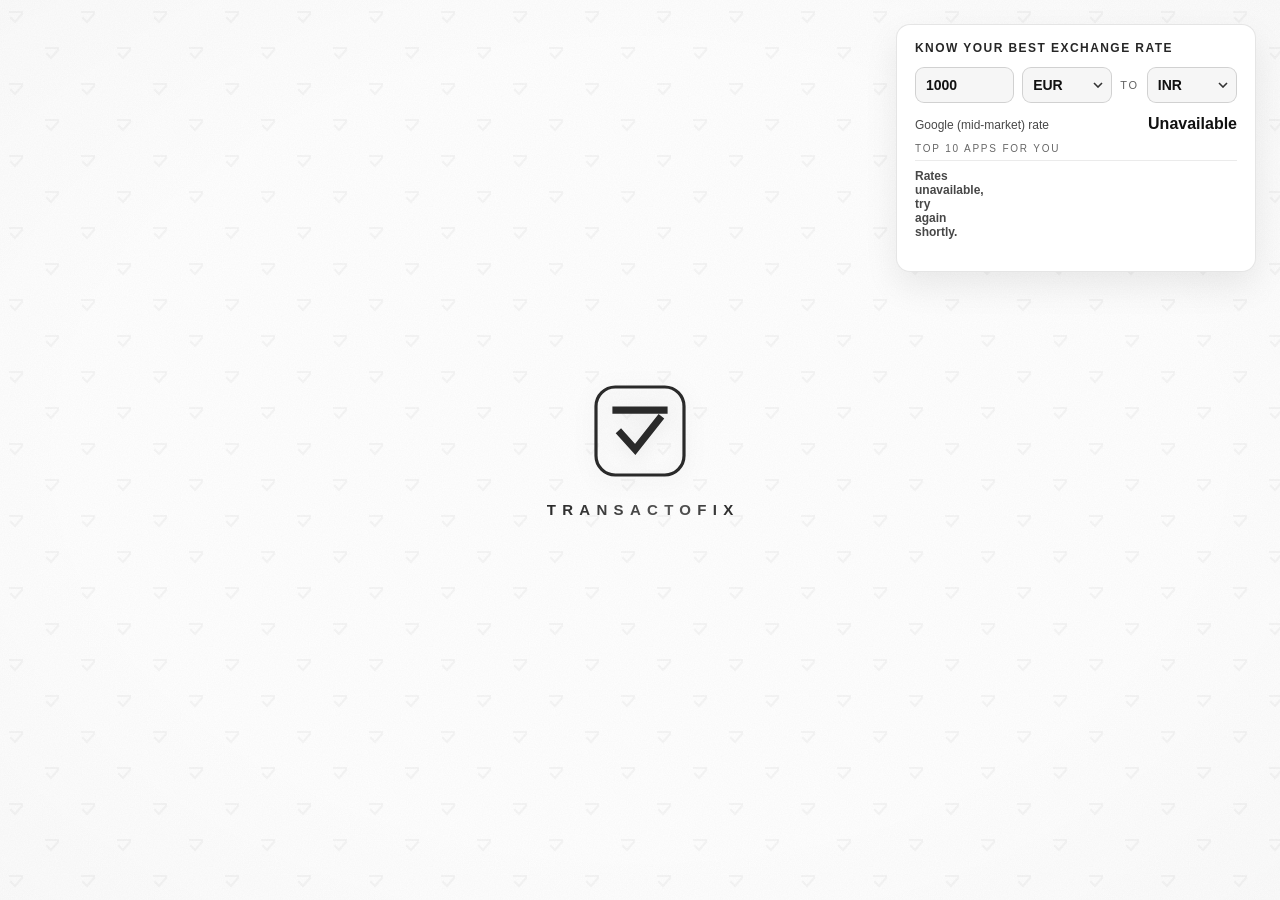
<file: index.html>
<!DOCTYPE html>
<html lang="en">
<head>
  <meta charset="utf-8">
  <meta name="viewport" content="width=device-width, initial-scale=1">
  <title>Transactofix</title>
  <meta name="description" content="Check the live mid-market exchange rate between any two currencies, so you know the best rate before you send or exchange money.">
  <link rel="icon" href="data:image/svg+xml,%3Csvg xmlns='http://www.w3.org/2000/svg' viewBox='0 0 120 120'%3E%3Crect width='120' height='120' rx='26' fill='%238a8a8a'/%3E%3Cpath d='M30 34h60' stroke='%23f4f4f2' stroke-width='9' stroke-linecap='square'/%3E%3Cpath d='M36 63l18 20 30-38' fill='none' stroke='%23f4f4f2' stroke-width='9' stroke-linecap='square' stroke-linejoin='miter'/%3E%3C/svg%3E">
  <style>
    * { box-sizing: border-box; }
    html, body { margin: 0; min-height: 100%; }
    html { background: #ffffff; }
    body {
      min-height: 100vh; position: relative; overflow: hidden; isolation: isolate;
      font-family: "Helvetica Neue", "Segoe UI", Arial, sans-serif; color: #1d1d1f;
      background-color: #ffffff;
      background-image:
        radial-gradient(ellipse at center, rgba(255,255,255,0) 60%, rgba(0,0,0,0.015) 100%),
        url("data:image/svg+xml,%3Csvg xmlns='http://www.w3.org/2000/svg' width='220' height='220'%3E%3Cfilter id='n'%3E%3CfeTurbulence type='fractalNoise' baseFrequency='0.85' numOctaves='3' stitchTiles='stitch'/%3E%3CfeColorMatrix values='0 0 0 0 0  0 0 0 0 0  0 0 0 0 0  0 0 0 0.55 0'/%3E%3C/filter%3E%3Crect width='220' height='220' filter='url(%23n)' opacity='0.05'/%3E%3C/svg%3E"),
        url("data:image/svg+xml,%3Csvg xmlns='http://www.w3.org/2000/svg' width='72' height='72' viewBox='0 0 72 72'%3E%3Cg fill='none' stroke='%23000000' stroke-opacity='0.035' stroke-width='2' stroke-linecap='square'%3E%3Cpath d='M10 12h12'/%3E%3Cpath d='M11 18l4 4 7-8'/%3E%3Cpath d='M46 48h12'/%3E%3Cpath d='M47 54l4 4 7-8'/%3E%3C/g%3E%3C/svg%3E");
      background-attachment: fixed;
    }
    /* Soft light sweep across the matte grey */
    body::before {
      content: ""; position: fixed; inset: -20% -50%; z-index: -1; pointer-events: none;
      background: linear-gradient(112deg, rgba(0,0,0,0) 38%, rgba(0,0,0,0.025) 47%, rgba(0,0,0,0.045) 50%, rgba(0,0,0,0.025) 53%, rgba(0,0,0,0) 62%);
      transform: translateX(-60%); animation: sweep 9s ease-in-out infinite;
    }
    @keyframes sweep { 0% { transform: translateX(-60%); } 55%, 100% { transform: translateX(60%); } }
    .shine-text {
      background: linear-gradient(100deg, #2a2a2a 0%, #555555 30%, #1a1a1a 50%, #555555 70%, #2a2a2a 100%);
      background-size: 220% 100%; -webkit-background-clip: text; background-clip: text; color: transparent;
      animation: metal 9s ease-in-out infinite;
    }
    @keyframes metal { 0% { background-position: 100% 0; } 55%, 100% { background-position: 0 0; } }

    /* Centred logo */
    .logo { position: fixed; inset: 0; display: flex; flex-direction: column; align-items: center; justify-content: center; gap: 22px; pointer-events: none; }
    .mark { width: 96px; height: 96px; filter: drop-shadow(0 4px 10px rgba(0,0,0,0.10)); }
    .word { font-weight: 600; font-size: 15px; letter-spacing: 0.42em; margin-right: -0.42em; }

    /* Small rate box, top right */
    .fx {
      position: fixed; top: 24px; right: 24px; z-index: 2; width: 360px; padding: 16px 18px;
      background: #ffffff;
      border: 1px solid rgba(0,0,0,0.10); border-radius: 14px;
      box-shadow: 0 14px 34px rgba(0,0,0,0.08), inset 0 1px 0 rgba(255,255,255,0.9);
      backdrop-filter: blur(6px);
      max-height: calc(100vh - 48px); overflow-y: auto;
    }
    .fx h1 { margin: 0 0 12px; font-size: 12px; font-weight: 600; letter-spacing: 0.12em; white-space: nowrap; text-transform: uppercase; color: rgba(0,0,0,0.85); }
    .pair { display: grid; grid-template-columns: 1.1fr 1fr auto 1fr; gap: 8px; align-items: center; }
    .pair span { font-size: 11px; letter-spacing: 0.16em; text-transform: uppercase; color: rgba(0,0,0,0.62); }
    select, .amt {
      width: 100%; padding: 9px 10px; font-family: inherit; font-weight: 600; font-size: 14px; color: #111;
      border: 1px solid rgba(0,0,0,0.15); border-radius: 9px; outline: none; background-color: rgba(0,0,0,0.035);
    }
    select {
      padding-right: 24px; appearance: none; -webkit-appearance: none; cursor: pointer;
      background: rgba(0,0,0,0.035) url("data:image/svg+xml,%3Csvg xmlns='http://www.w3.org/2000/svg' width='10' height='6'%3E%3Cpath d='M1 1l4 4 4-4' fill='none' stroke='%23333' stroke-width='1.6'/%3E%3C/svg%3E") no-repeat right 8px center;
    }
    .amt::-webkit-outer-spin-button, .amt::-webkit-inner-spin-button { -webkit-appearance: none; margin: 0; }
    .amt { -moz-appearance: textfield; }
    select:focus, .amt:focus { border-color: #111; }
    select option { color: #111; }

    .google { margin-top: 12px; display: flex; justify-content: space-between; align-items: baseline; gap: 10px; font-size: 12px; color: rgba(0,0,0,0.72); }
    .google b { font-size: 16px; color: #111; font-weight: 700; white-space: nowrap; }
    .best { margin-top: 10px; font-size: 10px; letter-spacing: 0.18em; text-transform: uppercase; color: rgba(0,0,0,0.6); }
    ol.list { list-style: none; margin: 6px 0 0; padding: 0; }
    ol.list li {
      display: grid; grid-template-columns: 18px 1fr auto; gap: 8px; align-items: center;
      padding: 8px 0; border-top: 1px solid rgba(0,0,0,0.08); font-size: 12px; color: rgba(0,0,0,0.72);
    }
    ol.list li .n { font-weight: 700; color: rgba(0,0,0,0.55); }
    ol.list li .who b { display: block; font-size: 14px; color: #111; font-weight: 700; }
    ol.list li .get { text-align: right; }
    ol.list li .get b { display: block; font-size: 14px; color: #111; font-weight: 700; white-space: nowrap; }
    .ref { display: flex; align-items: center; gap: 8px; margin-top: 6px; }
    .ref .app {
      display: inline-block; padding: 5px 10px; border-radius: 7px; text-decoration: none; white-space: nowrap;
      font-size: 11px; font-weight: 700; letter-spacing: 0.04em; color: #ffffff;
      background: linear-gradient(100deg, #1d1d1f, #3a3a3c 50%, #1d1d1f); box-shadow: 0 2px 8px rgba(0,0,0,0.18);
    }
    .ref .app:hover { background: #000; }
    .ref .tag { white-space: nowrap; font-size: 9px; letter-spacing: 0.08em; text-transform: uppercase; color: rgba(0,0,0,0.55); }
    ol.list li.pin { border-top: 1px dashed rgba(0,0,0,0.25); }
    ol.list li:first-child .who b::after { content: "BEST"; margin-left: 6px; padding: 1px 5px; font-size: 9px; letter-spacing: 0.12em; border: 1px solid rgba(0,0,0,0.6); border-radius: 4px; vertical-align: 2px; }
    .meta { margin-top: 8px; font-size: 10px; line-height: 1.5; color: rgba(0,0,0,0.55); }
    .meta a { color: rgba(0,0,0,0.75); }
    .err { color: #b42318; font-size: 12px; font-weight: 600; padding: 8px 0; }

    @media (max-width: 560px) {
      body { overflow: auto; }
      .fx { position: relative; top: auto; right: auto; margin: 14px; width: auto; max-height: none; }
      .logo { position: static; padding: 60px 0 80px; }
    }
    @media (prefers-reduced-motion: reduce) {
      body::before, .shine-text { animation: none; }
    }
  </style>
</head>
<body>
  <div class="logo" role="img" aria-label="Transactofix">
    <svg class="mark" viewBox="0 0 120 120" aria-hidden="true">
      <rect x="5" y="5" width="110" height="110" rx="24" fill="none" stroke="#2a2a2a" stroke-width="4"/>
      <path d="M30 34h60" stroke="#2a2a2a" stroke-width="9" stroke-linecap="square"/>
      <path d="M36 63l18 20 30-38" fill="none" stroke="#2a2a2a" stroke-width="9" stroke-linecap="square" stroke-linejoin="miter"/>
    </svg>
    <div class="word shine-text">TRANSACTOFIX</div>
  </div>

  <aside class="fx" aria-label="Exchange rate comparison">
    <h1>Know your best exchange rate</h1>
    <div class="pair">
      <input class="amt" id="amount" type="number" min="1" step="any" value="1000" inputmode="decimal" aria-label="Amount to send">
      <select id="from" aria-label="Select currency"></select>
      <span>to</span>
      <select id="to" aria-label="Currency"></select>
    </div>
    <div class="google"><span>Google (mid-market) rate</span><b id="mid">&hellip;</b></div>
    <div class="best">Top 10 apps for you</div>
    <ol class="list" id="list" aria-live="polite"></ol>
    <div class="meta" id="meta"></div>
  </aside>

  <script>
  (function () {
    "use strict";
    var $ = function (id) { return document.getElementById(id); };
    var POPULAR = ["EUR", "GBP", "USD", "INR", "AED", "CAD", "AUD", "CHF", "PKR", "PHP", "NGN", "PLN"];
    var PINNED = ["Remitly"];   // always shown, even when outside the top 10
    // Referral links shown as a "Get the app" button on that provider's row
    var REFERRALS = {
      scopex: { url: "https://app.scopex.com/oIvj?af_xp=referral&pid=User_invite&deep_link_value=referral&deep_link_sub1=DVIL7Y", label: "Get Scopex app" }
    };
    var midCache = {}, cmpCache = {}, timer = null, seq = 0;

    function rateFmt(n) { return n >= 10 ? n.toFixed(2) : n >= 1 ? n.toFixed(4) : n.toPrecision(4); }
    function money(n, code) {
      try { return new Intl.NumberFormat("en-IE", { style: "currency", currency: code, maximumFractionDigits: 2 }).format(n); }
      catch (e) { return n.toFixed(2) + " " + code; }
    }
    function esc(s) { return String(s).replace(/[&<>"]/g, function (c) { return { "&": "&amp;", "<": "&lt;", ">": "&gt;", '"': "&quot;" }[c]; }); }

    // Daily mid-market rates (fallback and currency list)
    function getMid(base) {
      if (midCache[base]) return Promise.resolve(midCache[base]);
      return fetch("https://open.er-api.com/v6/latest/" + encodeURIComponent(base))
        .then(function (r) { return r.json(); })
        .then(function (j) { if (j.result !== "success") throw new Error("x"); midCache[base] = j; return j; });
    }
    // Live provider quotes collected by Wise's public comparison service
    function getQuotes(from, to, amount) {
      var key = from + to + amount;
      if (cmpCache[key]) return Promise.resolve(cmpCache[key]);
      var url = "https://api.wise.com/v4/comparisons/?sourceCurrency=" + from + "&targetCurrency=" + to + "&sendAmount=" + amount;
      return fetch(url).then(function (r) { if (!r.ok) throw new Error("x"); return r.json(); })
        .then(function (j) { cmpCache[key] = j; return j; });
    }

    // Scopex / Aspora rates recorded by the scheduled check (rates/partners.json)
    var partnersP = null;
    function getPartners() {
      if (!partnersP) partnersP = fetch("rates/partners.json?t=" + Math.floor(Date.now() / 600000))
        .then(function (r) { return r.ok ? r.json() : { pairs: {} }; })
        .catch(function () { return { pairs: {} }; });
      return partnersP;
    }
    function ago(iso) {
      var m = Math.round((Date.now() - new Date(iso).getTime()) / 60000);
      if (m < 60) return m + " min ago";
      var h = Math.round(m / 60); return h < 48 ? h + " h ago" : Math.round(h / 24) + " days ago";
    }

    function fill(codes) {
      var popular = POPULAR.filter(function (c) { return codes.indexOf(c) !== -1; });
      var rest = codes.filter(function (c) { return popular.indexOf(c) === -1; }).sort();
      var html = '<optgroup label="Popular">' + popular.map(opt).join("") + "</optgroup>" +
                 '<optgroup label="All currencies">' + rest.map(opt).join("") + "</optgroup>";
      $("from").innerHTML = html; $("to").innerHTML = html;
      $("from").value = "EUR"; $("to").value = "INR";
    }
    function opt(c) { return '<option value="' + c + '">' + c + "</option>"; }

    function update() {
      var my = ++seq;
      var from = $("from").value, to = $("to").value;
      var amount = Math.round(parseFloat($("amount").value) * 100) / 100;
      if (!from || !to) return;
      if (!(amount > 0)) { $("list").innerHTML = '<li class="err">Enter an amount to compare.</li>'; return; }
      if (from === to) { $("mid").textContent = "1 " + from + " = 1 " + to; $("list").innerHTML = '<li class="err">Pick two different currencies.</li>'; $("meta").textContent = ""; return; }
      $("list").innerHTML = '<li><span></span><span>Checking apps&hellip;</span><span></span></li>';

      var wiseP = getQuotes(from, to, amount).catch(function () { return null; });
      Promise.all([wiseP, getPartners()]).then(function (res) {
        if (my !== seq) return;
        var j = res[0], partners = (res[1].pairs || {})[from + "-" + to] || [];
        var quotes = [], mid = null;
        if (j) (j.providers || []).forEach(function (p) {
          var q = (p.quotes || [])[0];
          if (!q || !(q.receivedAmount > 0)) return;
          if (q.isConsideredMidMarketRate || q.markup === 0) mid = mid || q.rate;
          if (p.type === "bank") return;               // apps and transfer services only
          quotes.push({ name: p.name, rate: q.rate, fee: q.fee, get: q.receivedAmount });
        });
        partners.forEach(function (p) {
          if (!(p.rate > 0) || Date.now() - new Date(p.checked).getTime() > 36 * 3600000) return;   // skip stale readings
          var fee = p.fee == null ? 0 : p.fee;
          quotes = quotes.filter(function (q) { return q.name.toLowerCase() !== p.name.toLowerCase(); });
          quotes.push({ name: p.name, rate: p.rate, fee: fee, feeUnknown: p.fee == null, get: Math.max(0, amount - fee) * p.rate, checked: p.checked, source: p.source });
        });
        quotes.sort(function (a, b) { return b.get - a.get; });
        quotes.forEach(function (q, i) { q.rank = i + 1; });
        var top = quotes.slice(0, 10);
        PINNED.forEach(function (name) {
          var q = quotes.filter(function (x) { return x.name.toLowerCase() === name.toLowerCase(); })[0];
          if (q && top.indexOf(q) === -1) { q.pinned = true; top.push(q); }
        });
        return (mid ? Promise.resolve(mid) : getMid(from).then(function (m) { return m.rates[to]; })).then(function (m) {
          if (my !== seq) return;
          $("mid").textContent = "1 " + from + " = " + rateFmt(m) + " " + to;
          if (!top.length) { $("list").innerHTML = '<li class="err">No app quotes for this pair yet.</li>'; }
          else {
            $("list").innerHTML = top.map(function (p, i) {
              var name = p.source ? '<a href="' + esc(p.source) + '" target="_blank" rel="noopener" style="color:inherit;text-decoration:none">' + esc(p.name) + '</a>' : esc(p.name);
              var feeTxt = p.feeUnknown ? "fee in app" : "Fee " + money(p.fee, from);
              var when = p.checked ? " &middot; " + ago(p.checked) : "";
              return '<li' + (p.pinned ? ' class="pin"' : '') + '><span class="n">' + p.rank + '</span>' +
                '<span class="who"><b>' + name + '</b>Rate ' + rateFmt(p.rate) + ' &middot; ' + feeTxt + when + refBtn(p.name) + '</span>' +
                '<span class="get"><b>' + money(p.get, to) + '</b>they receive</span></li>';
            }).join("");
          }
          $("meta").innerHTML = "Ranked by amount received after fees. Quotes from " +
            '<a href="https://wise.com/gb/compare/" target="_blank" rel="noopener">Wise comparison</a>' +
            " plus Scopex and Aspora rates checked 3 times a day from their websites. Some may be a few hours or days old; not every app is covered. Check the final rate in the app before sending. " +
            '<a href="https://www.exchangerate-api.com" target="_blank" rel="noopener">Rates By Exchange Rate API</a>';
        });
      }).catch(function () {
        if (my !== seq) return;
        getMid(from).then(function (m) {
          $("mid").textContent = "1 " + from + " = " + rateFmt(m.rates[to]) + " " + to;
          $("list").innerHTML = '<li class="err">App comparison isn\'t available for this pair right now.</li>';
          $("meta").innerHTML = '<a href="https://www.exchangerate-api.com" target="_blank" rel="noopener">Rates By Exchange Rate API</a>';
        }).catch(function () {
          $("mid").textContent = "Unavailable";
          $("list").innerHTML = '<li class="err">Rates unavailable, try again shortly.</li>';
        });
      });
    }
    function refBtn(name) {
      var r = REFERRALS[String(name).toLowerCase()];
      if (!r) return "";
      return '<span class="ref"><a class="app" href="' + esc(r.url) + '" target="_blank" rel="sponsored noopener">' + esc(r.label) + ' &rarr;</a>' +
             '<span class="tag">referral link</span></span>';
    }
    function later() { clearTimeout(timer); timer = setTimeout(update, 400); }

    getMid("EUR").then(function (j) { fill(Object.keys(j.rates)); update(); })
      .catch(function () { fill(POPULAR); update(); });

    $("from").addEventListener("change", update);
    $("to").addEventListener("change", update);
    $("amount").addEventListener("input", later);
  })();
  </script>
</body>
</html>
</file>
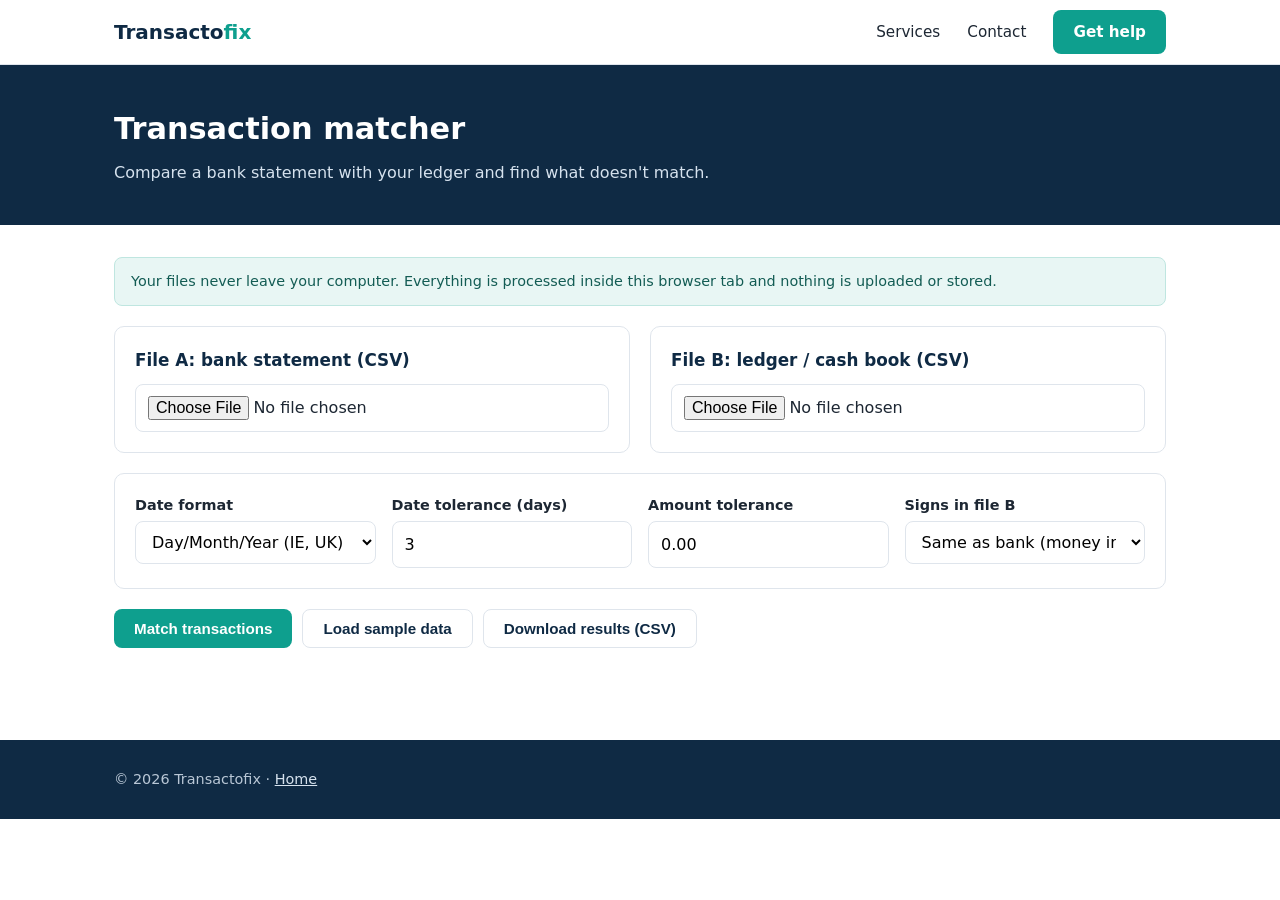
<file: app.html>
<!DOCTYPE html>
<html lang="en">
<head>
  <meta charset="utf-8">
  <meta name="viewport" content="width=device-width, initial-scale=1">
  <title>Transaction Matcher | Transactofix</title>
  <meta name="description" content="Free bank-to-ledger transaction matcher. Upload two CSV files and see matched, missing and duplicate transactions. Runs entirely in your browser.">
  <link rel="stylesheet" href="styles.css">
</head>
<body>
  <header class="site">
    <div class="wrap">
      <a class="logo" href="index.html">Transacto<span>fix</span></a>
      <nav>
        <a href="index.html#services">Services</a>
        <a href="index.html#contact">Contact</a>
        <a class="btn" href="index.html#contact">Get help</a>
      </nav>
    </div>
  </header>

  <div class="tool-head">
    <div class="wrap">
      <h1>Transaction matcher</h1>
      <p>Compare a bank statement with your ledger and find what doesn't match.</p>
    </div>
  </div>

  <section style="padding-top:32px">
    <div class="wrap">
      <div class="privacy">Your files never leave your computer. Everything is processed inside this browser tab and nothing is uploaded or stored.</div>

      <div class="uploads">
        <div class="panel">
          <h3>File A: bank statement (CSV)</h3>
          <input type="file" id="fileA" accept=".csv,text/csv">
          <div id="colsA"></div>
        </div>
        <div class="panel">
          <h3>File B: ledger / cash book (CSV)</h3>
          <input type="file" id="fileB" accept=".csv,text/csv">
          <div id="colsB"></div>
        </div>
      </div>

      <div class="panel settings">
        <div>
          <label for="dateFmt">Date format</label>
          <select id="dateFmt">
            <option value="DMY">Day/Month/Year (IE, UK)</option>
            <option value="MDY">Month/Day/Year (US)</option>
          </select>
        </div>
        <div>
          <label for="dayTol">Date tolerance (days)</label>
          <input id="dayTol" type="number" min="0" max="60" value="3">
        </div>
        <div>
          <label for="amtTol">Amount tolerance</label>
          <input id="amtTol" type="number" min="0" step="0.01" value="0.00">
        </div>
        <div>
          <label for="flipB">Signs in file B</label>
          <select id="flipB">
            <option value="same">Same as bank (money in = +)</option>
            <option value="flip">Reversed (money in = &minus;)</option>
          </select>
        </div>
      </div>

      <div class="toolbar">
        <button class="btn" id="runBtn">Match transactions</button>
        <button class="btn light" id="sampleBtn">Load sample data</button>
        <button class="btn light" id="exportBtn" disabled>Download results (CSV)</button>
      </div>
      <div class="error" id="err"></div>

      <div id="results" hidden>
        <div class="stats" id="stats"></div>
        <div class="tabs" id="tabs"></div>
        <div class="table-wrap" id="tableWrap"></div>
      </div>
    </div>
  </section>

  <footer class="site">
    <div class="wrap">&copy; <span id="year"></span> Transactofix &middot; <a href="index.html">Home</a></div>
  </footer>

  <script>
  (function () {
    "use strict";
    var $ = function (id) { return document.getElementById(id); };
    $("year").textContent = new Date().getFullYear();

    var data = { A: null, B: null };   // { headers: [], rows: [[]] }
    var lastResult = null;
    var currentTab = "matched";

    // ---------- CSV parsing ----------
    function parseCSV(text) {
      text = text.replace(/^﻿/, "");
      var delim = detectDelimiter(text);
      var rows = [], row = [], field = "", q = false;
      for (var i = 0; i < text.length; i++) {
        var c = text[i];
        if (q) {
          if (c === '"') {
            if (text[i + 1] === '"') { field += '"'; i++; } else { q = false; }
          } else { field += c; }
        } else if (c === '"') { q = true; }
        else if (c === delim) { row.push(field); field = ""; }
        else if (c === "\n" || c === "\r") {
          if (c === "\r" && text[i + 1] === "\n") i++;
          row.push(field); field = "";
          if (row.some(function (x) { return x.trim() !== ""; })) rows.push(row);
          row = [];
        } else { field += c; }
      }
      row.push(field);
      if (row.some(function (x) { return x.trim() !== ""; })) rows.push(row);
      if (rows.length < 2) throw new Error("The file needs a header row and at least one transaction.");
      var headers = rows.shift().map(function (h) { return h.trim(); });
      return { headers: headers, rows: rows };
    }
    function detectDelimiter(text) {
      var first = text.split(/\r?\n/)[0] || "";
      var counts = { ",": 0, ";": 0, "\t": 0 };
      for (var k in counts) counts[k] = first.split(k).length - 1;
      return Object.keys(counts).sort(function (a, b) { return counts[b] - counts[a]; })[0];
    }

    // ---------- Column detection ----------
    function guess(headers, words) {
      for (var w = 0; w < words.length; w++)
        for (var i = 0; i < headers.length; i++)
          if (headers[i].toLowerCase().indexOf(words[w]) !== -1) return i;
      return -1;
    }
    function renderColumnPickers(key) {
      var d = data[key], h = d.headers;
      var g = {
        date: guess(h, ["posting date", "transaction date", "date"]),
        desc: guess(h, ["description", "narrative", "details", "particulars", "memo", "reference", "payee", "remarks"]),
        amount: guess(h, ["amount", "value"]),
        debit: guess(h, ["debit", "paid out", "money out", "withdrawal"]),
        credit: guess(h, ["credit", "paid in", "money in", "deposit"])
      };
      var mode = g.amount !== -1 ? "single" : (g.debit !== -1 || g.credit !== -1 ? "split" : "single");
      function sel(id, label, idx, allowNone) {
        var opts = (allowNone ? '<option value="-1">(none)</option>' : "") +
          h.map(function (x, i) { return '<option value="' + i + '"' + (i === idx ? " selected" : "") + ">" + esc(x || "Column " + (i + 1)) + "</option>"; }).join("");
        return '<div style="margin-top:10px"><label for="' + id + '">' + label + '</label><select id="' + id + '">' + opts + "</select></div>";
      }
      var html = '<p class="hint">' + d.rows.length + " rows loaded. Check the columns below.</p>" +
        sel(key + "_date", "Date column", g.date === -1 ? 0 : g.date) +
        sel(key + "_desc", "Description column", g.desc, true) +
        '<div style="margin-top:10px"><label for="' + key + '_mode">Amounts are in</label><select id="' + key + '_mode">' +
        '<option value="single"' + (mode === "single" ? " selected" : "") + ">One amount column (+/&minus;)</option>" +
        '<option value="split"' + (mode === "split" ? " selected" : "") + ">Separate debit and credit columns</option></select></div>" +
        '<div id="' + key + '_single"' + (mode === "single" ? "" : " hidden") + ">" + sel(key + "_amount", "Amount column", g.amount === -1 ? h.length - 1 : g.amount) + "</div>" +
        '<div id="' + key + '_split"' + (mode === "split" ? "" : " hidden") + ">" +
        sel(key + "_in", key === "A" ? "Money in (credit) column" : "Money in (debit) column", key === "A" ? g.credit : g.debit, true) +
        sel(key + "_out", key === "A" ? "Money out (debit) column" : "Money out (credit) column", key === "A" ? g.debit : g.credit, true) + "</div>";
      $("cols" + key).innerHTML = html;
      $(key + "_mode").addEventListener("change", function () {
        var s = this.value === "single";
        $(key + "_single").hidden = !s;
        $(key + "_split").hidden = s;
      });
    }

    // ---------- Value parsing ----------
    function parseAmount(s) {
      if (s == null) return NaN;
      s = String(s).trim();
      if (s === "") return 0;
      var neg = /^\(.*\)$/.test(s) || /-$/.test(s) || /\bDR\b/i.test(s);
      s = s.replace(/[()€£$\s]|CR|DR/gi, "");
      if (/,\d{2}$/.test(s) && s.indexOf(".") === -1) s = s.replace(/\./g, "").replace(",", ".");
      else s = s.replace(/,/g, "");
      s = s.replace(/-$/, "");
      var n = parseFloat(s);
      if (isNaN(n)) return NaN;
      return neg && n > 0 ? -n : n;
    }
    var MONTHS = { jan: 0, feb: 1, mar: 2, apr: 3, may: 4, jun: 5, jul: 6, aug: 7, sep: 8, oct: 9, nov: 10, dec: 11 };
    function parseDate(s, fmt) {
      s = String(s || "").trim().split(" ")[0].split("T")[0];
      var m;
      if ((m = s.match(/^(\d{4})[-\/.](\d{1,2})[-\/.](\d{1,2})$/))) return mk(+m[1], +m[2] - 1, +m[3]);
      if ((m = s.match(/^(\d{1,2})[-\/. ]([A-Za-z]{3})[A-Za-z]*[-\/. ](\d{2,4})$/))) return mk(yr(m[3]), MONTHS[m[2].toLowerCase()], +m[1]);
      if ((m = s.match(/^(\d{1,2})[-\/.](\d{1,2})[-\/.](\d{2,4})$/))) {
        return fmt === "MDY" ? mk(yr(m[3]), +m[1] - 1, +m[2]) : mk(yr(m[3]), +m[2] - 1, +m[1]);
      }
      var t = Date.parse(s);
      return isNaN(t) ? null : new Date(t);
    }
    function yr(y) { y = +y; return y < 100 ? 2000 + y : y; }
    function mk(y, mo, d) {
      if (mo == null || isNaN(mo)) return null;
      var dt = new Date(Date.UTC(y, mo, d));
      return dt.getUTCMonth() === mo ? dt : null;
    }
    function fmtDate(d) { return d ? d.toISOString().slice(0, 10) : ""; }
    function fmtAmt(n) { return n.toLocaleString("en-IE", { minimumFractionDigits: 2, maximumFractionDigits: 2 }); }
    function esc(s) { return String(s).replace(/[&<>"]/g, function (c) { return { "&": "&amp;", "<": "&lt;", ">": "&gt;", '"': "&quot;" }[c]; }); }

    function readTransactions(key, flip) {
      var d = data[key], fmt = $("dateFmt").value;
      var di = +$(key + "_date").value, de = +$(key + "_desc").value, mode = $(key + "_mode").value;
      var out = [], bad = 0;
      d.rows.forEach(function (r, i) {
        var date = parseDate(r[di], fmt), amt;
        if (mode === "single") amt = parseAmount(r[+$(key + "_amount").value]);
        else {
          var ii = +$(key + "_in").value, oi = +$(key + "_out").value;
          var a = ii >= 0 ? Math.abs(parseAmount(r[ii]) || 0) : 0;
          var b = oi >= 0 ? Math.abs(parseAmount(r[oi]) || 0) : 0;
          amt = a - b;
        }
        if (!date || isNaN(amt)) { bad++; return; }
        if (flip) amt = -amt;
        out.push({ id: key + (i + 2), line: i + 2, date: date, desc: de >= 0 ? (r[de] || "").trim() : "", amount: Math.round(amt * 100) / 100, matched: null });
      });
      return { list: out, bad: bad };
    }

    // ---------- Matching ----------
    function words(s) { return s.toLowerCase().split(/[^a-z0-9]+/).filter(function (w) { return w.length > 2; }); }
    function similarity(a, b) {
      var A = words(a), B = words(b);
      if (!A.length || !B.length) return 0;
      var hit = A.filter(function (w) { return B.indexOf(w) !== -1; }).length;
      return hit / Math.max(A.length, B.length);
    }
    var DAY = 86400000;
    function match(A, B, dayTol, amtTol) {
      var pairs = [];
      // Pass 1: exact amount and date. Pass 2: within tolerances, closest first.
      [0, 1].forEach(function (pass) {
        A.forEach(function (a) {
          if (a.matched) return;
          var best = null, bestScore = Infinity;
          B.forEach(function (b) {
            if (b.matched) return;
            var amtDiff = Math.abs(a.amount - b.amount);
            var dayDiff = Math.round(Math.abs(a.date - b.date) / DAY);
            if (pass === 0 ? (amtDiff > 0.004 || dayDiff !== 0) : (amtDiff > amtTol + 0.004 || dayDiff > dayTol)) return;
            var score = dayDiff * 10 + amtDiff * 100 - similarity(a.desc, b.desc) * 5;
            if (score < bestScore) { bestScore = score; best = b; }
          });
          if (best) {
            a.matched = best; best.matched = a;
            pairs.push({ a: a, b: best, dayDiff: Math.round(Math.abs(a.date - best.date) / DAY), amtDiff: Math.round((a.amount - best.amount) * 100) / 100 });
          }
        });
      });
      return pairs;
    }
    function duplicates(list, label) {
      var seen = {}, dups = [];
      list.forEach(function (t) {
        var k = fmtDate(t.date) + "|" + t.amount.toFixed(2) + "|" + t.desc.toLowerCase();
        (seen[k] = seen[k] || []).push(t);
      });
      Object.keys(seen).forEach(function (k) {
        if (seen[k].length > 1) seen[k].forEach(function (t) { dups.push({ file: label, t: t, count: seen[k].length }); });
      });
      return dups;
    }

    function run() {
      $("err").textContent = "";
      if (!data.A || !data.B) { $("err").textContent = "Please load both files first (or click Load sample data)."; return; }
      var ra = readTransactions("A", false), rb = readTransactions("B", $("flipB").value === "flip");
      if (!ra.list.length || !rb.list.length) { $("err").textContent = "No readable transactions found. Check the date and amount columns and the date format."; return; }
      var dayTol = Math.max(0, +$("dayTol").value || 0), amtTol = Math.max(0, +$("amtTol").value || 0);
      var pairs = match(ra.list, rb.list, dayTol, amtTol);
      var onlyA = ra.list.filter(function (t) { return !t.matched; });
      var onlyB = rb.list.filter(function (t) { return !t.matched; });
      var dups = duplicates(ra.list, "Bank").concat(duplicates(rb.list, "Ledger"));
      var sum = function (l) { return l.reduce(function (s, t) { return s + t.amount; }, 0); };
      lastResult = { pairs: pairs, onlyA: onlyA, onlyB: onlyB, dups: dups, badA: ra.bad, badB: rb.bad,
        totalA: sum(ra.list), totalB: sum(rb.list), countA: ra.list.length, countB: rb.list.length };
      renderResults();
      $("exportBtn").disabled = false;
    }

    // ---------- Output ----------
    function renderResults() {
      var r = lastResult;
      var diff = r.totalA - r.totalB;
      $("stats").innerHTML =
        stat(r.pairs.length, "Matched pairs", "") +
        stat(r.onlyA.length, "Only in bank", r.onlyA.length ? "bad" : "") +
        stat(r.onlyB.length, "Only in ledger", r.onlyB.length ? "bad" : "") +
        stat(r.dups.length, "Possible duplicate lines", r.dups.length ? "warn" : "") +
        stat(fmtAmt(diff), "Bank total minus ledger total", Math.abs(diff) > 0.004 ? "warn" : "");
      var tabs = [["matched", "Matched (" + r.pairs.length + ")"], ["onlyA", "Only in bank (" + r.onlyA.length + ")"],
        ["onlyB", "Only in ledger (" + r.onlyB.length + ")"], ["dups", "Possible duplicates (" + r.dups.length + ")"]];
      $("tabs").innerHTML = tabs.map(function (t) { return '<button data-tab="' + t[0] + '"' + (t[0] === currentTab ? ' class="on"' : "") + ">" + t[1] + "</button>"; }).join("");
      Array.prototype.forEach.call($("tabs").querySelectorAll("button"), function (b) {
        b.addEventListener("click", function () { currentTab = b.getAttribute("data-tab"); renderResults(); });
      });
      $("tableWrap").innerHTML = table(currentTab);
      var skipped = r.badA + r.badB;
      if (skipped) $("err").textContent = skipped + " row(s) were skipped because the date or amount couldn't be read (bank: " + r.badA + ", ledger: " + r.badB + ").";
      $("results").hidden = false;
    }
    function stat(n, l, cls) { return '<div class="stat ' + cls + '"><div class="n">' + n + '</div><div class="l">' + l + "</div></div>"; }
    function table(tab) {
      var r = lastResult, head, rows;
      if (tab === "matched") {
        head = ["Bank date", "Bank description", "Bank amount", "Ledger date", "Ledger description", "Ledger amount", "Days apart"];
        rows = r.pairs.map(function (p) { return [fmtDate(p.a.date), p.a.desc, n(p.a.amount), fmtDate(p.b.date), p.b.desc, n(p.b.amount), p.dayDiff]; });
      } else if (tab === "onlyA" || tab === "onlyB") {
        head = ["Row", "Date", "Description", "Amount"];
        rows = r[tab].map(function (t) { return [t.line, fmtDate(t.date), t.desc, n(t.amount)]; });
      } else {
        head = ["File", "Row", "Date", "Description", "Amount", "Times repeated"];
        rows = r.dups.map(function (d) { return [d.file, d.t.line, fmtDate(d.t.date), d.t.desc, n(d.t.amount), d.count]; });
      }
      if (!rows.length) return '<div class="empty">Nothing here.</div>';
      return "<table><thead><tr>" + head.map(function (h) { return "<th>" + h + "</th>"; }).join("") + "</tr></thead><tbody>" +
        rows.map(function (row) {
          return "<tr>" + row.map(function (c) { return c && c.num != null ? '<td class="num">' + fmtAmt(c.num) + "</td>" : "<td>" + esc(c) + "</td>"; }).join("") + "</tr>";
        }).join("") + "</tbody></table>";
    }
    function n(x) { return { num: x }; }

    function exportCSV() {
      var r = lastResult, lines = [["Status", "Bank row", "Bank date", "Bank description", "Bank amount", "Ledger row", "Ledger date", "Ledger description", "Ledger amount", "Days apart"]];
      r.pairs.forEach(function (p) { lines.push(["Matched", p.a.line, fmtDate(p.a.date), p.a.desc, p.a.amount.toFixed(2), p.b.line, fmtDate(p.b.date), p.b.desc, p.b.amount.toFixed(2), p.dayDiff]); });
      r.onlyA.forEach(function (t) { lines.push(["Only in bank", t.line, fmtDate(t.date), t.desc, t.amount.toFixed(2), "", "", "", "", ""]); });
      r.onlyB.forEach(function (t) { lines.push(["Only in ledger", "", "", "", "", t.line, fmtDate(t.date), t.desc, t.amount.toFixed(2), ""]); });
      r.dups.forEach(function (d) {
        var isBank = d.file === "Bank", t = d.t;
        lines.push(["Possible duplicate (" + d.file + ")", isBank ? t.line : "", isBank ? fmtDate(t.date) : "", isBank ? t.desc : "", isBank ? t.amount.toFixed(2) : "",
          isBank ? "" : t.line, isBank ? "" : fmtDate(t.date), isBank ? "" : t.desc, isBank ? "" : t.amount.toFixed(2), ""]);
      });
      var csv = lines.map(function (l) { return l.map(function (c) { c = String(c); return /[",\n]/.test(c) ? '"' + c.replace(/"/g, '""') + '"' : c; }).join(","); }).join("\r\n");
      var blob = new Blob(["﻿" + csv], { type: "text/csv;charset=utf-8" });
      var a = document.createElement("a");
      a.href = URL.createObjectURL(blob);
      a.download = "transactofix-results.csv";
      document.body.appendChild(a); a.click(); a.remove();
    }

    // ---------- Wiring ----------
    function loadFile(key, file) {
      var reader = new FileReader();
      reader.onload = function () {
        try { data[key] = parseCSV(reader.result); renderColumnPickers(key); $("err").textContent = ""; }
        catch (e) { data[key] = null; $("cols" + key).innerHTML = ""; $("err").textContent = (key === "A" ? "Bank file: " : "Ledger file: ") + e.message; }
      };
      reader.readAsText(file);
    }
    $("fileA").addEventListener("change", function () { if (this.files[0]) loadFile("A", this.files[0]); });
    $("fileB").addEventListener("change", function () { if (this.files[0]) loadFile("B", this.files[0]); });
    $("runBtn").addEventListener("click", run);
    $("exportBtn").addEventListener("click", exportCSV);
    $("sampleBtn").addEventListener("click", function () {
      var bank = "Date,Description,Debit,Credit\n" +
        "01/11/2026,Opening transfer from savings,,5000.00\n" +
        "03/11/2026,ESB Networks DD,142.60,\n" +
        "04/11/2026,Card payment Office Supplies Ltd,89.99,\n" +
        "05/11/2026,Customer receipt INV-1042 Murphy Ltd,,1230.00\n" +
        "07/11/2026,Eir broadband DD,65.00,\n" +
        "07/11/2026,Eir broadband DD,65.00,\n" +
        "10/11/2026,Revenue VAT payment,2310.45,\n" +
        "12/11/2026,Customer receipt INV-1045 Byrne & Co,,860.50\n" +
        "14/11/2026,Bank charges,12.50,\n" +
        "18/11/2026,Salary run November,4200.00,\n";
      var ledger = "Posting Date,Account,Remarks,Debit,Credit\n" +
        "01/11/2026,Bank - AIB,Transfer from savings account,5000.00,\n" +
        "03/11/2026,Bank - AIB,Electricity ESB,,142.60\n" +
        "03/11/2026,Bank - AIB,Office Supplies Ltd stationery,,89.99\n" +
        "06/11/2026,Bank - AIB,Receipt Murphy Ltd INV-1042,1230.00,\n" +
        "07/11/2026,Bank - AIB,Eir broadband,,65.00\n" +
        "10/11/2026,Bank - AIB,VAT return Sep-Oct,,2310.45\n" +
        "12/11/2026,Bank - AIB,Receipt Byrne & Co INV-1045,860.00,\n" +
        "18/11/2026,Bank - AIB,November payroll,,4200.00\n" +
        "19/11/2026,Bank - AIB,Receipt Kelly Ltd INV-1047,540.00,\n";
      data.A = parseCSV(bank); renderColumnPickers("A");
      data.B = parseCSV(ledger); renderColumnPickers("B");
      $("dateFmt").value = "DMY";
      run();
    });
  })();
  </script>
</body>
</html>
</file>
<file: styles.css>
:root {
  --navy: #0f2a44;
  --navy-2: #173b5e;
  --teal: #0e9f8e;
  --teal-dark: #0b7f72;
  --ink: #1d2733;
  --muted: #5b6878;
  --line: #dfe5ec;
  --bg: #f6f8fb;
  --white: #ffffff;
  --red: #c0392b;
  --amber: #b7791f;
  --radius: 10px;
}

* { box-sizing: border-box; }
html { scroll-behavior: smooth; }
body {
  margin: 0;
  font-family: "Segoe UI", system-ui, -apple-system, Roboto, Arial, sans-serif;
  color: var(--ink);
  background: var(--white);
  line-height: 1.6;
}
a { color: var(--teal-dark); }
.wrap { max-width: 1100px; margin: 0 auto; padding: 0 24px; }

/* Header */
header.site {
  position: sticky; top: 0; z-index: 10;
  background: var(--white);
  border-bottom: 1px solid var(--line);
}
header.site .wrap { display: flex; align-items: center; justify-content: space-between; height: 64px; }
.logo { font-weight: 700; font-size: 1.25rem; color: var(--navy); text-decoration: none; }
.logo span { color: var(--teal); }
nav a { margin-left: 22px; color: var(--ink); text-decoration: none; font-size: 0.95rem; }
nav a:hover { color: var(--teal-dark); }
nav a.btn { color: var(--white); }

/* Buttons */
.btn {
  display: inline-block; padding: 10px 20px; border-radius: 8px;
  background: var(--teal); color: var(--white); text-decoration: none;
  font-weight: 600; border: 0; cursor: pointer; font-size: 0.95rem;
}
.btn:hover { background: var(--teal-dark); }
.btn.ghost { background: transparent; color: var(--white); border: 1px solid rgba(255,255,255,0.6); }
.btn.ghost:hover { background: rgba(255,255,255,0.1); }
.btn.light { background: var(--white); color: var(--navy); border: 1px solid var(--line); }
.btn.light:hover { background: var(--bg); }

/* Hero */
.hero { background: linear-gradient(135deg, var(--navy), var(--navy-2)); color: var(--white); padding: 88px 0 96px; }
.hero h1 { font-size: 2.6rem; line-height: 1.2; margin: 0 0 16px; max-width: 720px; }
.hero p { font-size: 1.15rem; max-width: 640px; color: #d6e2ee; margin: 0 0 28px; }
.hero .actions .btn { margin-right: 12px; margin-bottom: 8px; }

/* Sections */
section { padding: 72px 0; }
section.alt { background: var(--bg); }
h2 { font-size: 1.9rem; color: var(--navy); margin: 0 0 8px; }
.lead { color: var(--muted); max-width: 680px; margin: 0 0 36px; }
.grid { display: grid; gap: 20px; grid-template-columns: repeat(auto-fit, minmax(240px, 1fr)); }
.card { background: var(--white); border: 1px solid var(--line); border-radius: var(--radius); padding: 24px; }
.card h3 { margin: 0 0 8px; color: var(--navy); font-size: 1.1rem; }
.card p { margin: 0; color: var(--muted); font-size: 0.95rem; }
.steps { counter-reset: step; }
.steps .card h3::before {
  counter-increment: step; content: counter(step);
  display: inline-flex; align-items: center; justify-content: center;
  width: 28px; height: 28px; margin-right: 10px; border-radius: 50%;
  background: var(--teal); color: var(--white); font-size: 0.9rem;
}
.split { display: grid; gap: 40px; grid-template-columns: 1fr 1fr; align-items: center; }
.checks { list-style: none; padding: 0; margin: 0; }
.checks li { padding-left: 28px; position: relative; margin-bottom: 10px; }
.checks li::before { content: "✓"; position: absolute; left: 0; color: var(--teal); font-weight: 700; }

/* Contact form */
form.contact { display: grid; gap: 14px; max-width: 560px; }
label { font-weight: 600; font-size: 0.9rem; display: block; margin-bottom: 4px; }
input, textarea, select {
  width: 100%; padding: 10px 12px; border: 1px solid var(--line); border-radius: 8px;
  font: inherit; background: var(--white);
}
textarea { min-height: 120px; resize: vertical; }

footer.site { background: var(--navy); color: #b9c7d6; padding: 28px 0; font-size: 0.9rem; }
footer.site a { color: #d6e2ee; }

/* Tool page */
.tool-head { background: var(--navy); color: var(--white); padding: 40px 0; }
.tool-head h1 { margin: 0 0 6px; font-size: 1.9rem; }
.tool-head p { margin: 0; color: #d6e2ee; }
.panel { background: var(--white); border: 1px solid var(--line); border-radius: var(--radius); padding: 20px; }
.panel h3 { margin: 0 0 10px; color: var(--navy); font-size: 1.05rem; }
.uploads { display: grid; gap: 20px; grid-template-columns: 1fr 1fr; }
.settings { display: grid; gap: 16px; grid-template-columns: repeat(auto-fit, minmax(180px, 1fr)); margin-top: 20px; }
.hint { color: var(--muted); font-size: 0.85rem; margin: 6px 0 0; }
.toolbar { margin: 20px 0; display: flex; gap: 10px; flex-wrap: wrap; }
.stats { display: grid; gap: 14px; grid-template-columns: repeat(auto-fit, minmax(160px, 1fr)); margin: 24px 0; }
.stat { background: var(--white); border: 1px solid var(--line); border-radius: var(--radius); padding: 16px; }
.stat .n { font-size: 1.6rem; font-weight: 700; color: var(--navy); }
.stat .l { color: var(--muted); font-size: 0.85rem; }
.stat.warn .n { color: var(--amber); }
.stat.bad .n { color: var(--red); }
.tabs { display: flex; gap: 6px; border-bottom: 1px solid var(--line); margin-top: 8px; flex-wrap: wrap; }
.tabs button {
  background: none; border: 0; padding: 10px 14px; cursor: pointer; font: inherit;
  color: var(--muted); border-bottom: 3px solid transparent;
}
.tabs button.on { color: var(--navy); border-bottom-color: var(--teal); font-weight: 600; }
.table-wrap { overflow-x: auto; background: var(--white); border: 1px solid var(--line); border-top: 0; border-radius: 0 0 var(--radius) var(--radius); }
table { width: 100%; border-collapse: collapse; font-size: 0.9rem; }
th, td { padding: 9px 12px; border-bottom: 1px solid var(--line); text-align: left; white-space: nowrap; }
th { background: var(--bg); color: var(--navy); font-weight: 600; }
td.num { text-align: right; font-variant-numeric: tabular-nums; }
.empty { padding: 24px; color: var(--muted); }
.error { color: var(--red); margin-top: 10px; }
.privacy { background: #e8f6f4; border: 1px solid #bfe6e0; color: #135c54; padding: 12px 16px; border-radius: 8px; font-size: 0.9rem; margin-bottom: 20px; }

@media (max-width: 760px) {
  .hero h1 { font-size: 2rem; }
  .split, .uploads { grid-template-columns: 1fr; }
  nav a:not(.btn) { display: none; }
}
</file>
